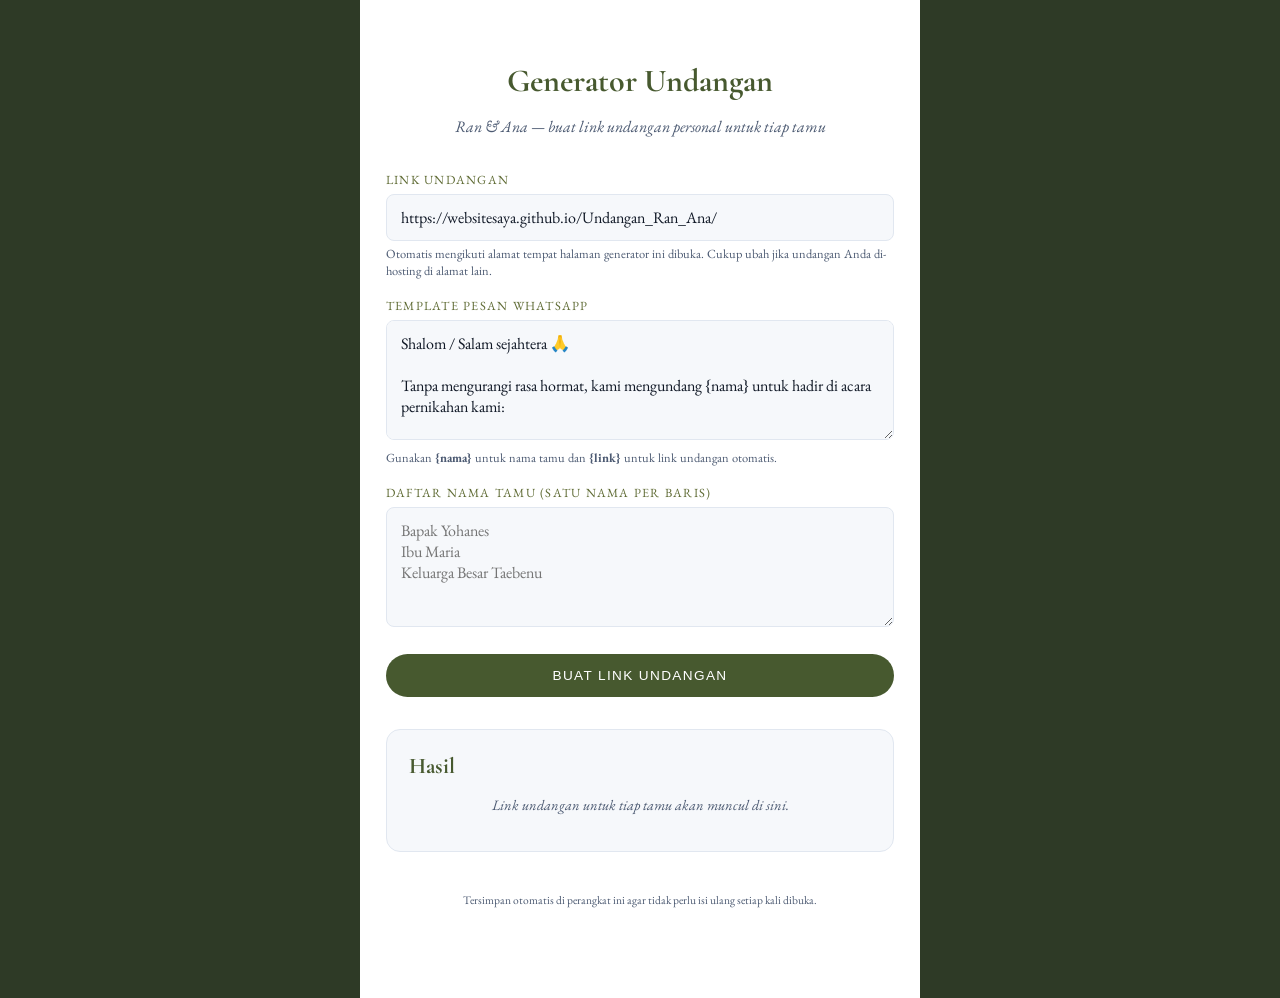
<file: generator.html>
<!DOCTYPE html>
<html lang="id">
<head>
<meta charset="UTF-8">
<meta name="viewport" content="width=device-width, initial-scale=1">
<title>Generator Undangan — Ran &amp; Ana</title>
<link rel="preconnect" href="https://fonts.googleapis.com">
<link href="https://fonts.googleapis.com/css2?family=Cormorant+Garamond:wght@600;700&family=EB+Garamond:wght@400;500&display=swap" rel="stylesheet">
<style>
  :root{
    --maroon-deep:#2E3A26; --maroon-mid:#47592F;
    --cream:#FFFFFF; --cream-soft:#F6F8FB; --cream-line:#E1E7F0;
    --gold:#8A9A54; --gold-bright:#D9E2B0; --gold-deep:#5F6B34;
    --ink:#101826; --ink-soft:#4C5A72;
    --font-display:'Cormorant Garamond',serif; --font-body:'EB Garamond',serif;
  }
  *{ box-sizing:border-box; }
  body{
    margin:0; font-family:var(--font-body); background:var(--maroon-deep); color:var(--ink);
    min-height:100vh;
  }
  .wrap{ max-width:560px; margin:0 auto; background:var(--cream); min-height:100vh; padding:40px 26px 80px; }
  h1{ font-family:var(--font-display); text-align:center; color:var(--maroon-mid); font-size:2rem; margin-bottom:4px; }
  .sub{ text-align:center; color:var(--ink-soft); font-style:italic; margin-bottom:34px; }
  label{ font-size:.78rem; letter-spacing:.1em; text-transform:uppercase; color:var(--gold-deep); display:block; margin:18px 0 6px; }
  input, textarea{
    width:100%; font-family:var(--font-body); font-size:1rem;
    padding:12px 14px; border:1px solid var(--cream-line); border-radius:8px; background:var(--cream-soft); color:var(--ink);
  }
  textarea{ min-height:120px; resize:vertical; }
  .hint{ font-size:.78rem; color:var(--ink-soft); margin-top:4px; }
  .card{
    background:var(--cream-soft); border:1px solid var(--cream-line); border-radius:14px;
    padding:22px; margin-top:32px;
  }
  .card h2{ font-family:var(--font-display); color:var(--maroon-mid); margin:0 0 6px; font-size:1.4rem; }
  .result-list{ display:flex; flex-direction:column; gap:14px; margin-top:18px; }
  .result-item{
    background:var(--cream); border:1px solid var(--cream-line); border-radius:10px; padding:14px 16px;
  }
  .result-item .name{ font-family:var(--font-display); font-size:1.15rem; color:var(--maroon-mid); }
  .result-item .link{
    display:block; font-size:.82rem; color:var(--ink-soft); word-break:break-all; margin:6px 0 12px;
  }
  .btn-row{ display:flex; gap:8px; flex-wrap:wrap; }
  .btn{
    display:inline-flex; align-items:center; gap:8px; text-decoration:none; cursor:pointer;
    font-size:.8rem; letter-spacing:.04em; padding:9px 16px; border-radius:999px; border:1px solid transparent;
  }
  .btn-wa{ background:#25D366; color:#fff; }
  .btn-copy{ background:transparent; border-color:var(--maroon-mid); color:var(--maroon-mid); }
  .btn-copy.copied{ background:var(--gold); border-color:var(--gold); color:var(--maroon-deep); }
  .btn-generate{
    width:100%; margin-top:22px; background:var(--maroon-mid); color:var(--cream); border:none;
    padding:14px; border-radius:999px; font-size:.85rem; letter-spacing:.1em; text-transform:uppercase; cursor:pointer;
  }
  .empty{ text-align:center; color:var(--ink-soft); font-style:italic; font-size:.9rem; margin-top:16px; }
  .footer-note{ text-align:center; font-size:.72rem; color:var(--ink-soft); margin-top:40px; }
</style>
</head>
<body>
<div class="wrap">
  <h1>Generator Undangan</h1>
  <p class="sub">Ran &amp; Ana — buat link undangan personal untuk tiap tamu</p>

  <label for="baseUrl">Link Undangan <span id="autoTag" style="text-transform:none;font-weight:normal;color:var(--ink-soft);">(terisi otomatis)</span></label>
  <input id="baseUrl" type="url" placeholder="https://undangan-ran-ana.com/index.html">
  <div class="hint">Otomatis mengikuti alamat tempat halaman generator ini dibuka. Cukup ubah jika undangan Anda di-hosting di alamat lain.</div>

  <label for="waMessage">Template Pesan WhatsApp</label>
  <textarea id="waMessage">Shalom / Salam sejahtera 🙏

Tanpa mengurangi rasa hormat, kami mengundang {nama} untuk hadir di acara pernikahan kami:

*Ran & Ana*

Berikut link undangan digital kami, mohon kiranya {nama} berkenan membuka untuk info lengkap acara:
{link}

Merupakan suatu kehormatan dan kebahagiaan bagi kami apabila {nama} berkenan hadir dan memberikan doa restu.

Terima kasih 🙏🤍</textarea>
  <div class="hint">Gunakan <b>{nama}</b> untuk nama tamu dan <b>{link}</b> untuk link undangan otomatis.</div>

  <label for="guestNames">Daftar Nama Tamu (satu nama per baris)</label>
  <textarea id="guestNames" placeholder="Bapak Yohanes&#10;Ibu Maria&#10;Keluarga Besar Taebenu"></textarea>

  <button class="btn-generate" id="generateBtn" type="button">Buat Link Undangan</button>

  <div class="card">
    <h2>Hasil</h2>
    <div id="results">
      <p class="empty">Link undangan untuk tiap tamu akan muncul di sini.</p>
    </div>
  </div>

  <p class="footer-note">Tersimpan otomatis di perangkat ini agar tidak perlu isi ulang setiap kali dibuka.</p>
</div>

<script>
  // =====================================================================
  // GANTI DI SINI kalau ingin mengunci link undangan secara pasti.
  // Contoh: "https://websitesaya.github.io/Undangan_Ran_Ana/index.html"
  // Kosongkan ("") kalau ingin link dideteksi otomatis dari alamat halaman
  // generator ini dibuka (biasanya sudah benar dengan sendirinya).
  // =====================================================================
  const DEFAULT_INVITATION_URL = "https://websitesaya.github.io/Undangan_Ran_Ana/";

  const baseUrlEl = document.getElementById("baseUrl");
  const waMessageEl = document.getElementById("waMessage");
  const guestNamesEl = document.getElementById("guestNames");
  const resultsEl = document.getElementById("results");
  const generateBtn = document.getElementById("generateBtn");

  // Simpan preferensi di perangkat ini (localStorage) — aman untuk file statis biasa.
  const STORAGE_KEY = "cv_invite_generator_v1";

  // Deteksi otomatis link index.html berdasarkan alamat generator.html ini dibuka.
  // Contoh: https://domain.com/folder/generator.html -> https://domain.com/folder/index.html
  function detectBaseUrl(){
    const here = window.location.href.split(/[?#]/)[0]; // buang query/hash
    if (/generator\.html$/i.test(here)) {
      return here.replace(/generator\.html$/i, "index.html");
    }
    // fallback: ganti file terakhir di path dengan index.html
    return here.replace(/[^/]*$/, "index.html");
  }

  function restore(){
    let saved = {};
    try{ saved = JSON.parse(localStorage.getItem(STORAGE_KEY) || "{}"); }catch(e){}

    const autoUrl = detectBaseUrl();
    const isLocalFile = autoUrl.startsWith("file://");

    // Urutan prioritas link undangan:
    // 1) DEFAULT_INVITATION_URL kalau diisi di atas (paling pasti)
    // 2) link yang pernah diubah manual oleh pengguna
    // 3) deteksi otomatis dari alamat generator.html ini dibuka
    if (DEFAULT_INVITATION_URL) {
      baseUrlEl.value = DEFAULT_INVITATION_URL;
    } else if (saved.baseUrlIsCustom && saved.baseUrl) {
      baseUrlEl.value = saved.baseUrl;
    } else {
      baseUrlEl.value = isLocalFile ? (saved.baseUrl || "") : autoUrl;
    }
    document.getElementById("autoTag").style.display =
      (!DEFAULT_INVITATION_URL && !saved.baseUrlIsCustom && !isLocalFile) ? "inline" : "none";

    if (saved.waMessage) waMessageEl.value = saved.waMessage;
    if (saved.guestNames) guestNamesEl.value = saved.guestNames;
  }
  function persist(){
    const autoUrl = detectBaseUrl();
    localStorage.setItem(STORAGE_KEY, JSON.stringify({
      baseUrl: baseUrlEl.value,
      baseUrlIsCustom: baseUrlEl.value.trim() !== autoUrl,
      waMessage: waMessageEl.value,
      guestNames: guestNamesEl.value
    }));
    document.getElementById("autoTag").style.display = (baseUrlEl.value.trim() === autoUrl) ? "inline" : "none";
  }
  restore();

  generateBtn.addEventListener("click", () => {
    persist();
    const base = baseUrlEl.value.trim();
    const template = waMessageEl.value;
    const names = guestNamesEl.value.split("\n").map(n => n.trim()).filter(Boolean);

    if (!base) { alert("Isi dulu link undangan (base URL) di atas."); return; }
    if (!names.length) { alert("Isi minimal satu nama tamu."); return; }

    resultsEl.innerHTML = names.map((name, i) => {
      const link = `${base}${base.includes("?") ? "&" : "?"}to=${encodeURIComponent(name)}`;
      const text = template.replaceAll("{nama}", name).replaceAll("{link}", link);
      const waLink = `https://wa.me/?text=${encodeURIComponent(text)}`;
      return `
        <div class="result-item">
          <div class="name">${name}</div>
          <span class="link" id="link-${i}">${link}</span>
          <div class="btn-row">
            <a class="btn btn-wa" href="${waLink}" target="_blank" rel="noopener">
              <svg width="15" height="15" viewBox="0 0 24 24" fill="currentColor"><path d="M12.04 2C6.58 2 2.13 6.45 2.13 11.91c0 1.75.46 3.45 1.32 4.95L2 22l5.29-1.39a9.9 9.9 0 004.75 1.21h.01c5.46 0 9.9-4.45 9.9-9.91C21.96 6.45 17.5 2 12.04 2zm5.8 14.14c-.24.68-1.4 1.32-1.93 1.4-.5.08-1.12.11-1.8-.11a10.6 10.6 0 01-1.9-.71c-1.9-.83-3.36-2.35-4.28-3.62-.5-.68-.85-1.5-.85-2.34 0-.82.42-1.5.86-1.94.2-.2.44-.24.6-.24h.44c.15 0 .35-.02.53.42.2.5.68 1.73.74 1.86.06.13.1.28.02.44-.08.16-.13.26-.26.4-.13.13-.27.3-.38.4-.13.13-.27.27-.12.53.15.26.68 1.1 1.46 1.79 1 .89 1.85 1.16 2.11 1.29.26.13.42.11.57-.07.16-.18.68-.79.86-1.06.18-.27.36-.22.6-.13.26.08 1.6.75 1.87.89.26.13.44.2.5.31.06.13.06.71-.18 1.39z"/></svg>
              Bagikan via WhatsApp
            </a>
            <button class="btn btn-copy" onclick="copyLink('${link.replace(/'/g,"\\'")}', this)">Salin Link</button>
          </div>
        </div>`;
    }).join("");
  });

  function copyLink(link, btn){
    navigator.clipboard.writeText(link).then(() => {
      const original = btn.textContent;
      btn.textContent = "Tersalin!";
      btn.classList.add("copied");
      setTimeout(() => { btn.textContent = original; btn.classList.remove("copied"); }, 1600);
    });
  }

  [baseUrlEl, waMessageEl, guestNamesEl].forEach(el => el.addEventListener("change", persist));
</script>
</body>
</html>
</file>
